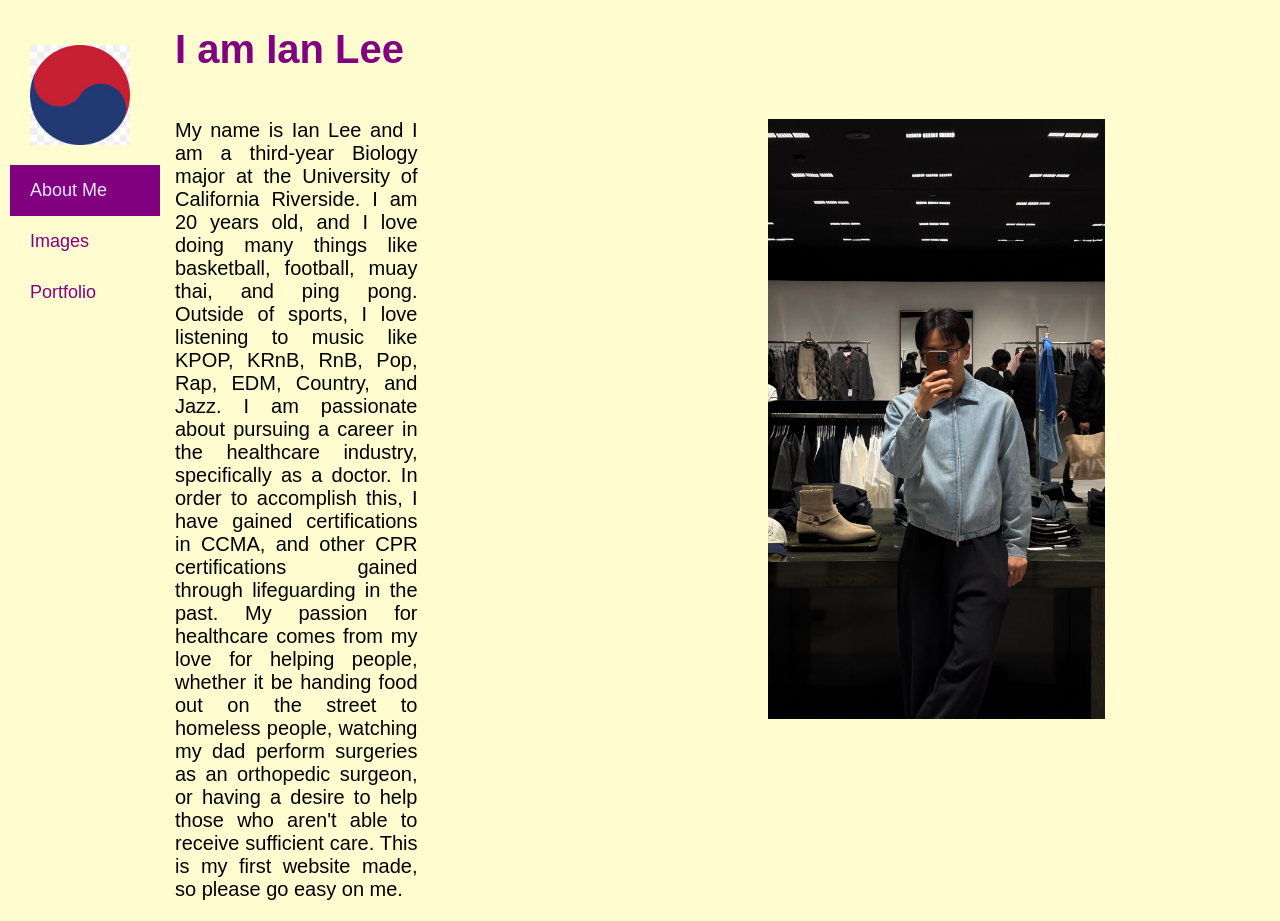
<file: index.html>
<!DOCTYPE html>
<html>
<head>

<title>About Me</title>
<link rel="stylesheet" href="style.css">
</head>
<body>
<div class="sidenav">
  <div class="logo">
        <a href="index.html">
            <img class="no border" src="korea.jpeg" alt="Website Logo" style=height:100px;">
        </a>
    </div>
  <a class="active" href="index.html">About Me</a>
  <a class="hover" href="FinProjImg.html">Images</a>
  <a class="hover" href="FinProjPort.html">Portfolio</a>
</div>

<div>
  <h1>I am Ian Lee</h1>
</div>

<div class="flex-container">
    <div class="content-wrap about_content">
        <p>
          My name is Ian Lee and I am a third-year Biology major at the University of California Riverside. I am 20 years old, and I love doing many things like basketball, football, muay thai, and ping pong. Outside of sports, I love listening to music like KPOP, KRnB, RnB, Pop, Rap, EDM, Country, and Jazz. I am passionate about pursuing a career in the healthcare industry, specifically as a doctor. In order to accomplish this, I have gained certifications in CCMA, and other CPR certifications gained through lifeguarding in the past. My passion for healthcare comes from my love for helping people, whether it be handing food out on the street to homeless people, watching my dad perform surgeries as an orthopedic surgeon, or having a desire to help those who aren't able to receive sufficient care. This is my first website made, so please go easy on me.
        </p>
    </div>

    <div class="about_img_container">
        <p>
          <img src="IMG_3378.jpeg" alt="Ian Lee Photo" style=height:600px;">
        </p>
    </div>
</div>

</body>
</html>
</file>
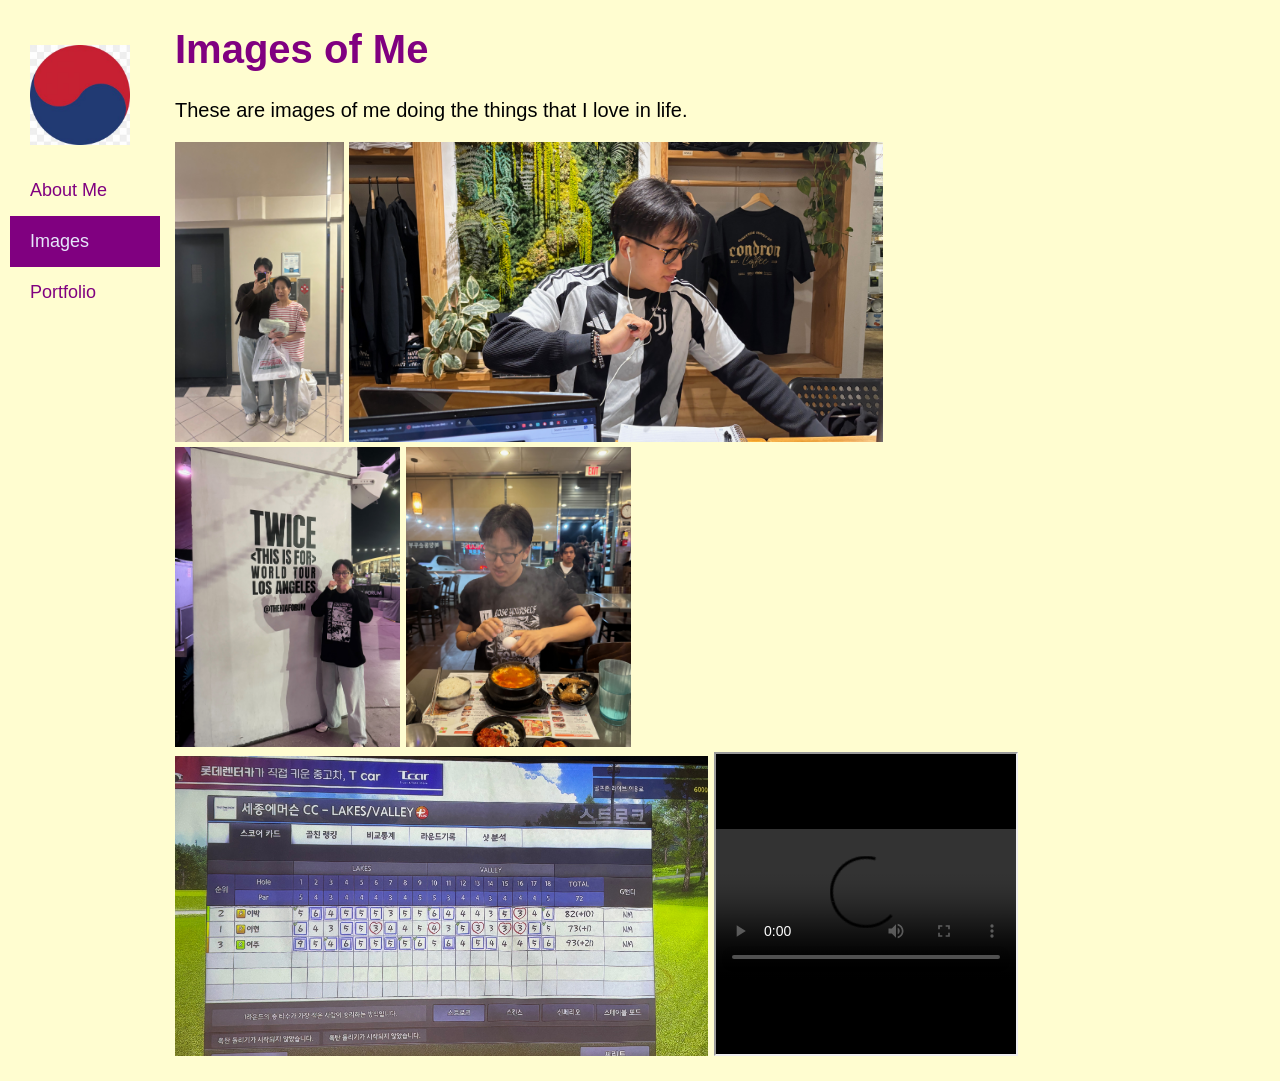
<file: FinProjImg.html>
<!DOCTYPE html>
<html>

<title>Images</title>
<link rel="stylesheet" href="style.css">
</head>
<body>
<div class="sidenav">
  <div class="logo">
        <a href="index.html">
            <img class="no border" src="korea.jpeg" alt="Website Logo" style=height:100px;">
        </a>
    </div>
  <a class="hover" href="index.html">About Me</a>
  <a class="active" href="FinProjImg.html">Images</a>
  <a class="hover" href="FinProjPort.html">Portfolio</a>
</div>


<h1>Images of Me</h1>
<p>These are images of me doing the things that I love in life.</p>
<p>
<img src="IMG_2941.jpeg" alt="Ian Lee Photo1" style=height:300px;">
<img src="IMG_3349.jpeg" alt="Ian Lee Photo2" style=height:300px;">
<img src="IMG_7876.jpeg" alt="Ian Lee Photo3" style=height:300px;">
<img src="IMG_7883.jpeg" alt="Ian Lee Photo4" style=height:300px;">
<img src="IMG_2718.jpeg" alt="Ian Lee Photo4" style=height:300px;">
<iframe src="IMG_2501.mp4" alt="Ian Lee Video1" style=height:300px;">
</p>
</div>
</body>
</html>
</file>
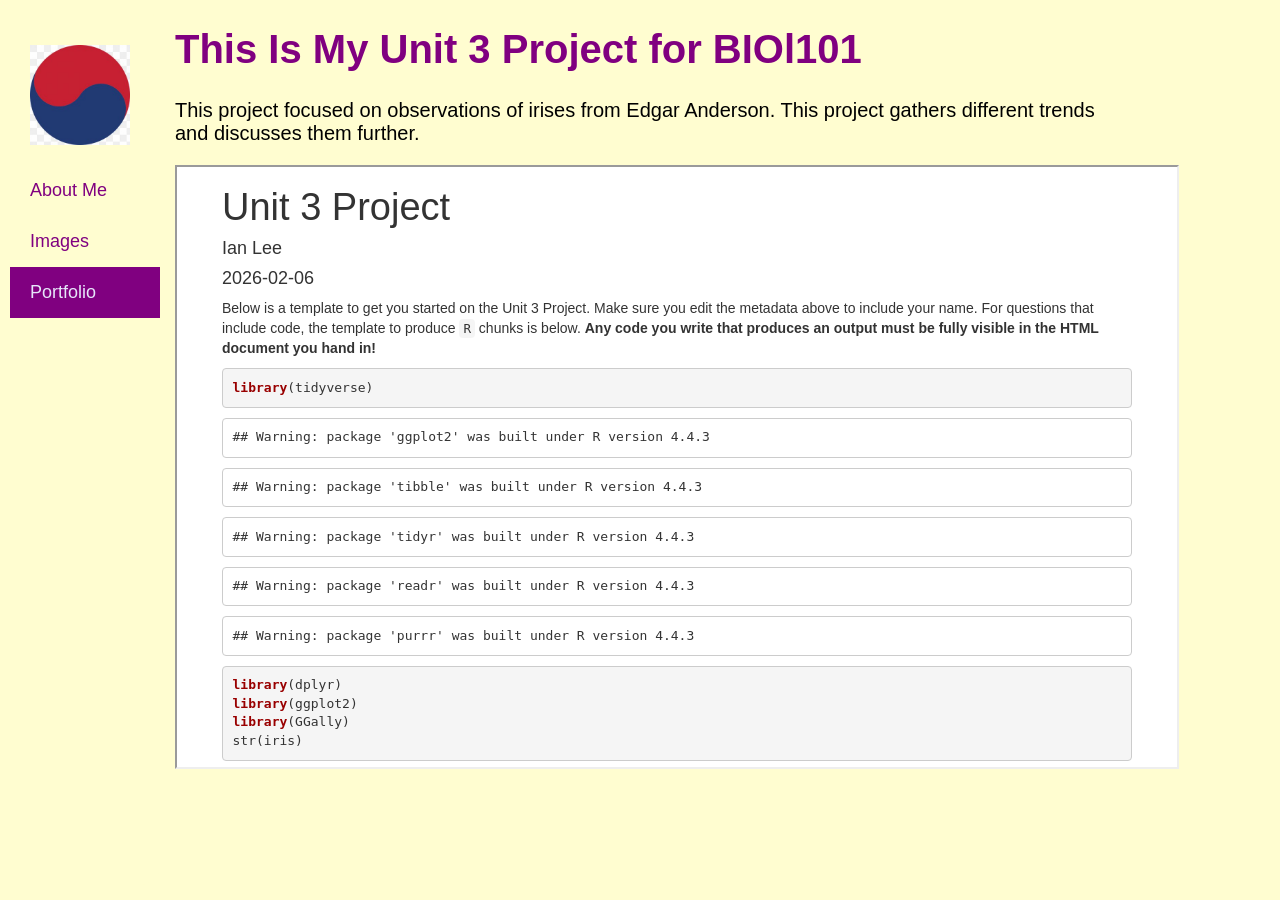
<file: FinProjPort.html>
<!DOCTYPE html>
<html>
<head>

<title>Portfolio</title>
<link rel="stylesheet" href="style.css">
</head>
<body>
<div class="sidenav">
  <div class="logo">
        <a href="index.html">
            <img class="no border" src="korea.jpeg" alt="Website Logo" style=height:100px;">
        </a>
    </div>
  <a class="hover" href="index.html">About Me</a>
  <a class="hover" href="FinProjImg.html">Images</a>
  <a class="active" href="FinProjPort.html">Portfolio</a>
</div>
<h1>This Is My Unit 3 Project for BIOl101</h1>
<p>This project focused on observations of irises from Edgar Anderson. This project gathers different trends and discusses them further.
</p>
<p>
<iframe src="Unit3Project copy.html" width="1000" height="600" title="Unit 3 Project">
</iframe>
</p>
</body>
</html>
</file>
<file: style.css>
body {
background-color: #FFFDD0;
  margin: 0;
  font-family: Arial, sans-serif;
  font-size: 20px;
}


.sidenav {
  height: 95%;
  width: 150px;
  position: fixed;
  top: 10px;
  left: 10px;
  background-color: #FFFDD0;
  overflow-x: hidden;
  padding-top: 20px;
  border-radius: 0 1em 1em 0;
  display: block;
}


.sidenav ul {
  list-style-type: none;
  padding: 0;
  margin: 0;
}


.sidenav a {
  padding: 15px 20px;
  text-decoration: none;
  font-size: 18px;
  color: #800080;
  display: block; 
  transition: 0.3s;
}

.sidenav a:hover {
  color: #FFFDD0;
  background-color: #614F96;
}

.sidenav a.active {
  background-color: #800080;
  color: #E6E6FA;
}

main {
  margin-left: 175px;
  padding: 20px;
}

p {
  margin-right: 175px;
  margin-left: 175px;
}


div {
  text-align: justify;
  text-justify: inter-word;
}


h1, h2, h3, h4, h5, h6 {
  margin-left: 175px;
  color: #800080;
}


.flex-container {
    display: flex;
    justify-content: space-around;
    gap: 0px;
}

.arrow-list ::marker {
  content: "→"; 
  color: #000000; 
  font-size: 1.2em;
  margin-left: 225px;
}
</file>
